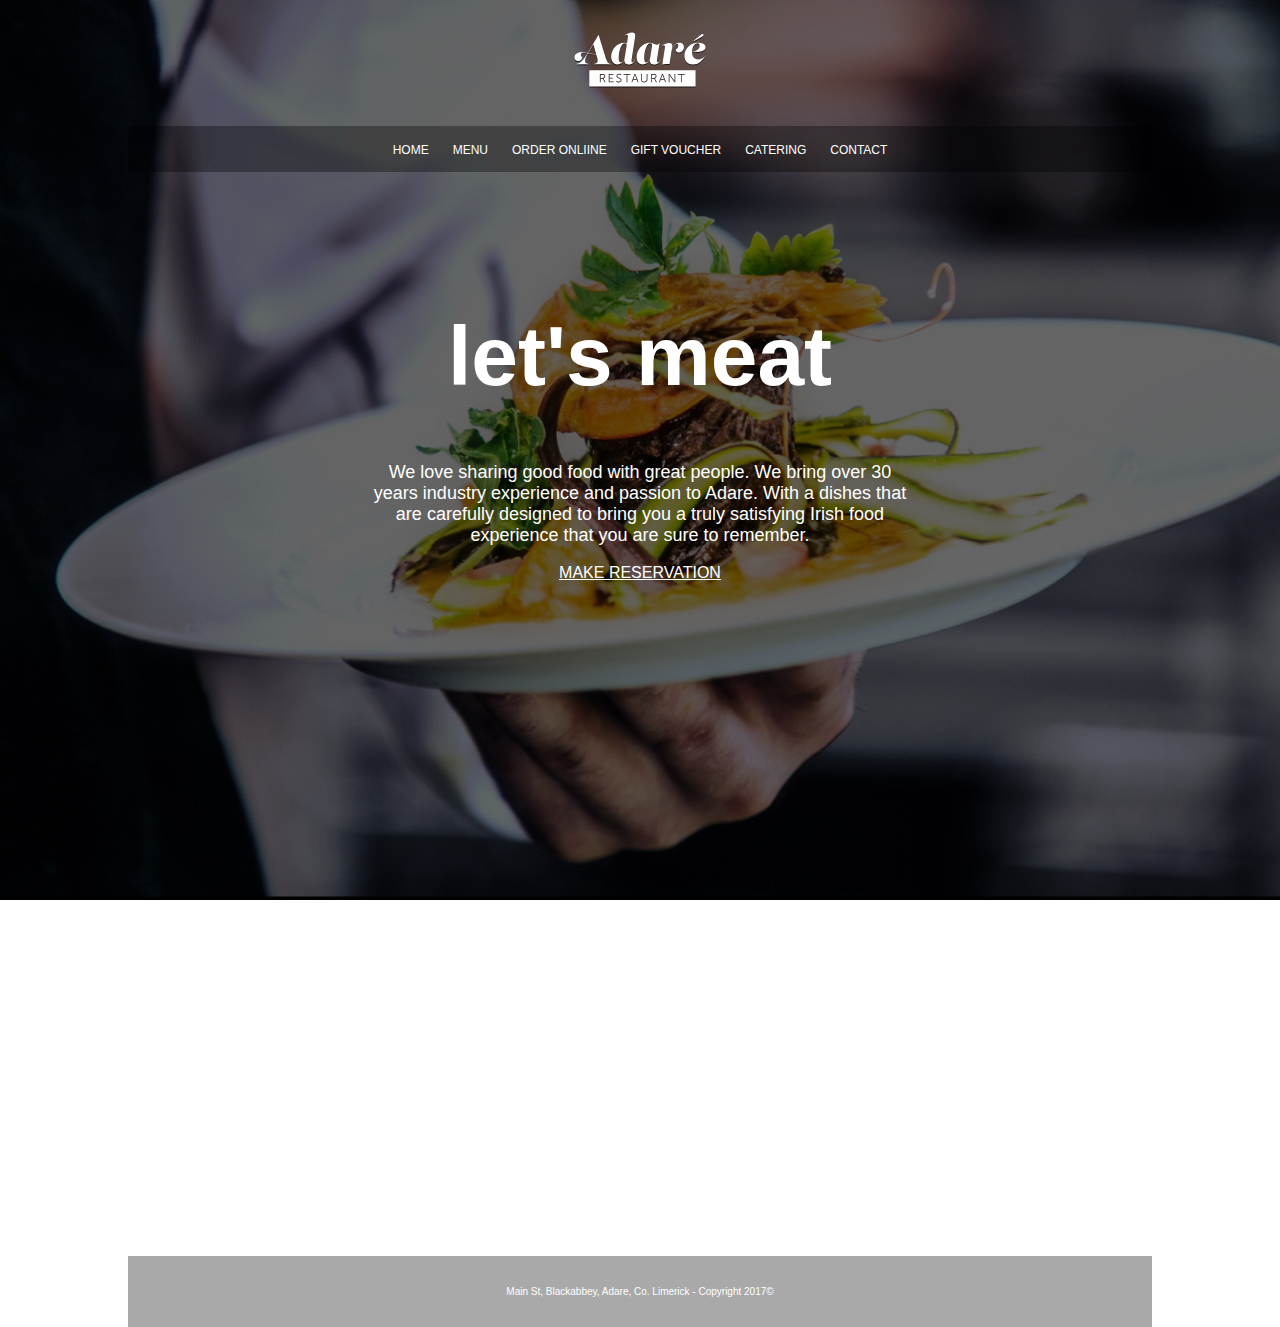
<file: Project 1/Index.html>
<!DOCTYPE html>
<html lang="en">

<head>
    <meta charset="UTF-8">
    <meta name="viewport" content="width=device-width, initial-scale=1.0">
    <title>Adare Restaurant</title>
    <link rel="stylesheet" href="Styles.css">
</head>

<body>
    <div class="container">
        <header>
            <img src="./images/logo-adare-restaurant.png" alt="logo for adare restaurant">
        </header>
        <nav>
            <a href="#">HOME</a>
            <a href="#">MENU</a>
            <a href="#">ORDER ONLIINE</a>
            <a href="#">GIFT VOUCHER</a>
            <a href="#">CATERING</a>
            <a href="#">CONTACT</a>
        </nav>
        <main>
            <h1>let's meat</h1>
            <p>
                We love sharing good food with great people. We bring over 30 years industry experience and passion to
                Adare. With a dishes that are carefully designed to bring you a truly satisfying Irish food experience
                that you are sure to remember.
            </p>
            <a href="mailto:testmail@gmail.com?Subject=Reservation">
               MAKE RESERVATION
            </a>
        </main>
        <section class="maps">
            <iframe src="https://www.google.com/maps/embed?pb=!1m18!1m12!1m3!1d9702.1426044257!2d-8.804191351676451!3d52.55992382197096!2m3!1f0!2f0!3f0!3m2!1i1024!2i768!4f13.1!3m3!1m2!1s0x485b460e31a2395b%3A0xa00c7a99731a450!2sAdare%2C+Co.+Limerick!5e0!3m2!1sen!2sie!4v1556107744605!5m2!1sen!2sie" width="1024" height="500" frameborder="0" style="border:0" allowfullscreen></iframe>
        </section>
        
        <footer>
            <p>
                Main St, Blackabbey, Adare, Co. Limerick - Copyright 2017©
            </p>
        </footer>
    </div>

</body>

</html>
</file>
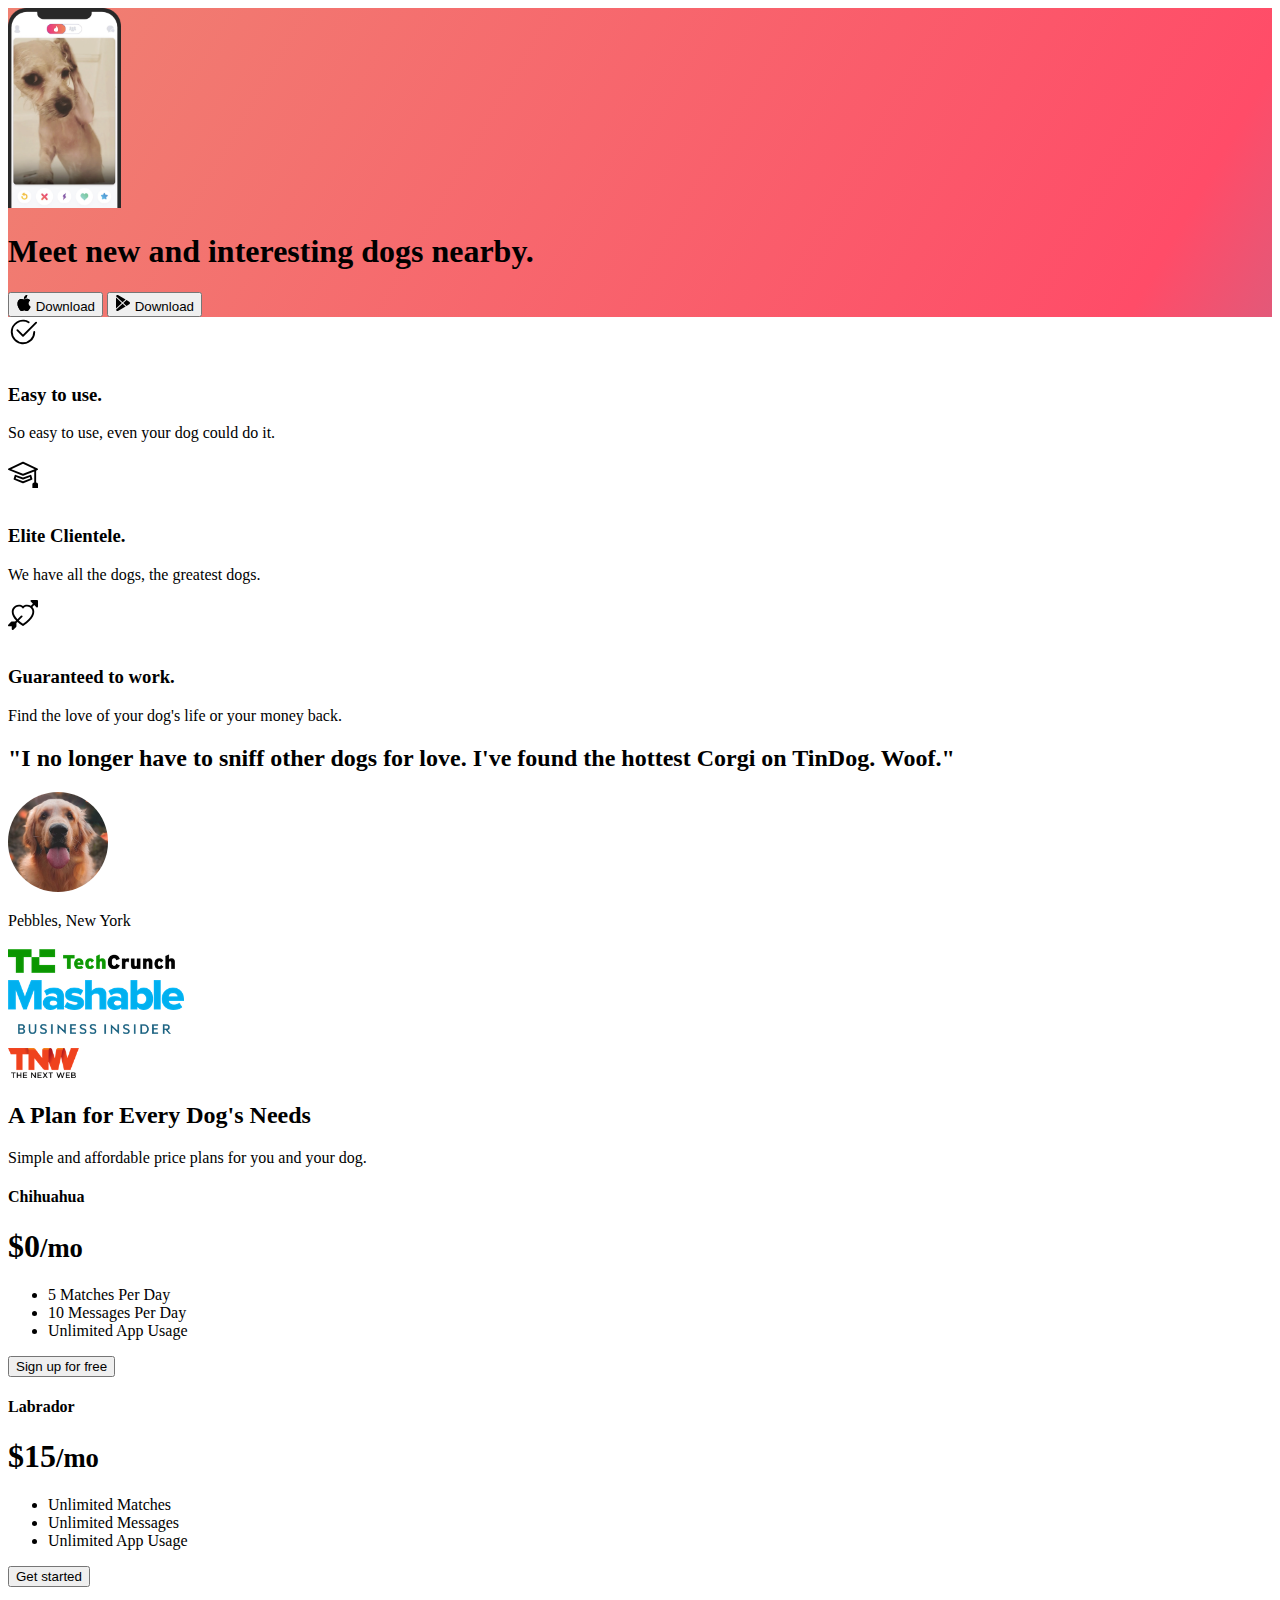
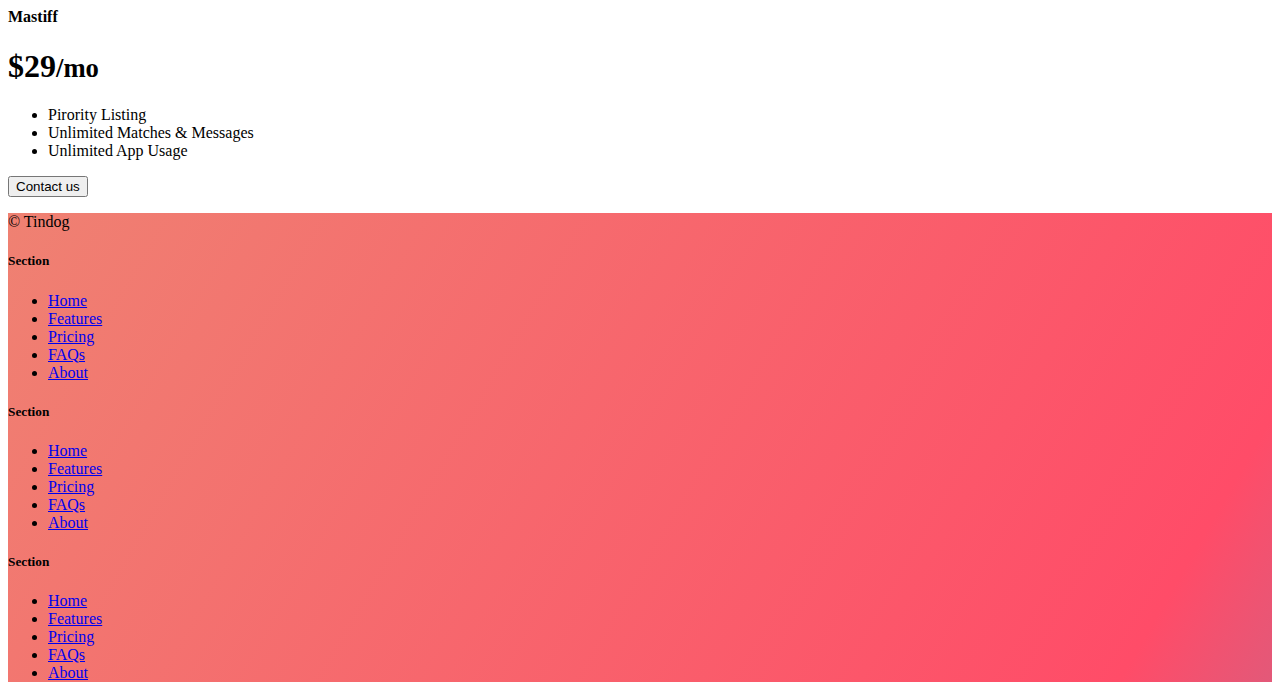
<file: 11.3 TinDog Project/solution.html>
<!DOCTYPE html>
<html lang="en">

<head>
  <meta charset="UTF-8">
  <meta name="viewport" content="width=device-width, initial-scale=1.0">
  <title>TinDog</title>
  <link href="https://cdn.jsdelivr.net/npm/bootstrap@5.3.0-alpha3/dist/css/bootstrap.min.css" rel="stylesheet"
    integrity="sha384-KK94CHFLLe+nY2dmCWGMq91rCGa5gtU4mk92HdvYe+M/SXH301p5ILy+dN9+nJOZ" crossorigin="anonymous">
  <link rel="stylesheet" href="./css/solution.css">
</head>

<body>


  <!-- Title -->
  <section id="title" class="gradient-background">

    <div class="container col-xxl-8 px-4 pt-5">
      <div class="row flex-lg-row-reverse align-items-center g-5 pt-5">
        <div class="col-10 col-sm-8 col-lg-6">
          <img src="./images/iphone.png" class="d-block mx-lg-auto img-fluid" alt="Bootstrap Themes" height="200"
            loading="lazy">
        </div>
        <div class="col-lg-6">
          <h1 class="display-5 fw-bold text-body-emphasis lh-1 mb-3">Meet new and interesting dogs nearby.</h1>

          <div class="d-grid gap-2 d-md-flex justify-content-md-start">
            <button type="button" class="btn btn-light btn-lg px-4 me-md-2"><svg xmlns="http://www.w3.org/2000/svg"
                width="16" height="16" fill="currentColor" class="bi bi-apple mb-1" viewBox="0 0 16 16">
                <path
                  d="M11.182.008C11.148-.03 9.923.023 8.857 1.18c-1.066 1.156-.902 2.482-.878 2.516.024.034 1.52.087 2.475-1.258.955-1.345.762-2.391.728-2.43Zm3.314 11.733c-.048-.096-2.325-1.234-2.113-3.422.212-2.189 1.675-2.789 1.698-2.854.023-.065-.597-.79-1.254-1.157a3.692 3.692 0 0 0-1.563-.434c-.108-.003-.483-.095-1.254.116-.508.139-1.653.589-1.968.607-.316.018-1.256-.522-2.267-.665-.647-.125-1.333.131-1.824.328-.49.196-1.422.754-2.074 2.237-.652 1.482-.311 3.83-.067 4.56.244.729.625 1.924 1.273 2.796.576.984 1.34 1.667 1.659 1.899.319.232 1.219.386 1.843.067.502-.308 1.408-.485 1.766-.472.357.013 1.061.154 1.782.539.571.197 1.111.115 1.652-.105.541-.221 1.324-1.059 2.238-2.758.347-.79.505-1.217.473-1.282Z" />
                <path
                  d="M11.182.008C11.148-.03 9.923.023 8.857 1.18c-1.066 1.156-.902 2.482-.878 2.516.024.034 1.52.087 2.475-1.258.955-1.345.762-2.391.728-2.43Zm3.314 11.733c-.048-.096-2.325-1.234-2.113-3.422.212-2.189 1.675-2.789 1.698-2.854.023-.065-.597-.79-1.254-1.157a3.692 3.692 0 0 0-1.563-.434c-.108-.003-.483-.095-1.254.116-.508.139-1.653.589-1.968.607-.316.018-1.256-.522-2.267-.665-.647-.125-1.333.131-1.824.328-.49.196-1.422.754-2.074 2.237-.652 1.482-.311 3.83-.067 4.56.244.729.625 1.924 1.273 2.796.576.984 1.34 1.667 1.659 1.899.319.232 1.219.386 1.843.067.502-.308 1.408-.485 1.766-.472.357.013 1.061.154 1.782.539.571.197 1.111.115 1.652-.105.541-.221 1.324-1.059 2.238-2.758.347-.79.505-1.217.473-1.282Z" />
              </svg> Download</button>
            <button type="button" class="btn btn-outline-light btn-lg px-4"><svg xmlns="http://www.w3.org/2000/svg"
                width="16" height="16" fill="currentColor" class="bi bi-google-play mb-1" viewBox="0 0 16 16">
                <path
                  d="M14.222 9.374c1.037-.61 1.037-2.137 0-2.748L11.528 5.04 8.32 8l3.207 2.96 2.694-1.586Zm-3.595 2.116L7.583 8.68 1.03 14.73c.201 1.029 1.36 1.61 2.303 1.055l7.294-4.295ZM1 13.396V2.603L6.846 8 1 13.396ZM1.03 1.27l6.553 6.05 3.044-2.81L3.333.215C2.39-.341 1.231.24 1.03 1.27Z" />
              </svg> Download</button>
          </div>
        </div>
      </div>
    </div>
  </section>
  <!-- Features -->
  <section id="features">
    <div class="container mt-5">
      <div class="row g-4 py-5 row-cols-1 row-cols-lg-3">
        <div class="col d-flex align-items-start">
          <div
            class="icon-square text-body-emphasis bg-body-secondary d-inline-flex align-items-center justify-content-center fs-4 flex-shrink-0 me-3">
            <svg xmlns="http://www.w3.org/2000/svg" height="30" fill="currentColor" class="bi bi-check2-circle"
              viewBox="0 0 16 16">
              <path
                d="M2.5 8a5.5 5.5 0 0 1 8.25-4.764.5.5 0 0 0 .5-.866A6.5 6.5 0 1 0 14.5 8a.5.5 0 0 0-1 0 5.5 5.5 0 1 1-11 0z" />
              <path
                d="M15.354 3.354a.5.5 0 0 0-.708-.708L8 9.293 5.354 6.646a.5.5 0 1 0-.708.708l3 3a.5.5 0 0 0 .708 0l7-7z" />
            </svg>
          </div>
          <div>
            <h3 class="fs-2">Easy to use.</h3>
            <p>So easy to use, even your dog could do it.</p>

          </div>
        </div>
        <div class="col d-flex align-items-start">
          <div
            class="icon-square text-body-emphasis bg-body-secondary d-inline-flex align-items-center justify-content-center fs-4 flex-shrink-0 me-3">
            <svg xmlns="http://www.w3.org/2000/svg" height="30" fill="currentColor" class="bi bi-mortarboard"
              viewBox="0 0 16 16">
              <path
                d="M8.211 2.047a.5.5 0 0 0-.422 0l-7.5 3.5a.5.5 0 0 0 .025.917l7.5 3a.5.5 0 0 0 .372 0L14 7.14V13a1 1 0 0 0-1 1v2h3v-2a1 1 0 0 0-1-1V6.739l.686-.275a.5.5 0 0 0 .025-.917l-7.5-3.5ZM8 8.46 1.758 5.965 8 3.052l6.242 2.913L8 8.46Z" />
              <path
                d="M4.176 9.032a.5.5 0 0 0-.656.327l-.5 1.7a.5.5 0 0 0 .294.605l4.5 1.8a.5.5 0 0 0 .372 0l4.5-1.8a.5.5 0 0 0 .294-.605l-.5-1.7a.5.5 0 0 0-.656-.327L8 10.466 4.176 9.032Zm-.068 1.873.22-.748 3.496 1.311a.5.5 0 0 0 .352 0l3.496-1.311.22.748L8 12.46l-3.892-1.556Z" />
            </svg>
          </div>
          <div>
            <h3 class="fs-2">Elite Clientele.</h3>
            <p>We have all the dogs, the greatest dogs.</p>

          </div>
        </div>
        <div class="col d-flex align-items-start">
          <div
            class="icon-square text-body-emphasis bg-body-secondary d-inline-flex align-items-center justify-content-center fs-4 flex-shrink-0 me-3">
            <svg xmlns="http://www.w3.org/2000/svg" height="30" fill="currentColor" class="bi bi-arrow-through-heart"
              viewBox="0 0 16 16">
              <path fill-rule="evenodd"
                d="M2.854 15.854A.5.5 0 0 1 2 15.5V14H.5a.5.5 0 0 1-.354-.854l1.5-1.5A.5.5 0 0 1 2 11.5h1.793l.53-.53c-.771-.802-1.328-1.58-1.704-2.32-.798-1.575-.775-2.996-.213-4.092C3.426 2.565 6.18 1.809 8 3.233c1.25-.98 2.944-.928 4.212-.152L13.292 2 12.147.854A.5.5 0 0 1 12.5 0h3a.5.5 0 0 1 .5.5v3a.5.5 0 0 1-.854.354L14 2.707l-1.006 1.006c.236.248.44.531.6.845.562 1.096.585 2.517-.213 4.092-.793 1.563-2.395 3.288-5.105 5.08L8 13.912l-.276-.182a21.86 21.86 0 0 1-2.685-2.062l-.539.54V14a.5.5 0 0 1-.146.354l-1.5 1.5Zm2.893-4.894A20.419 20.419 0 0 0 8 12.71c2.456-1.666 3.827-3.207 4.489-4.512.679-1.34.607-2.42.215-3.185-.817-1.595-3.087-2.054-4.346-.761L8 4.62l-.358-.368c-1.259-1.293-3.53-.834-4.346.761-.392.766-.464 1.845.215 3.185.323.636.815 1.33 1.519 2.065l1.866-1.867a.5.5 0 1 1 .708.708L5.747 10.96Z" />
            </svg>
          </div>
          <div>
            <h3 class="fs-2">Guaranteed to work.</h3>
            <p>Find the love of your dog's life or your money back.</p>

          </div>
        </div>
      </div>
    </div>
  </section>
  <!-- Testimonial -->
  <section id="testimonial">
    <div class="my-5">
      <div class="p-5 text-center bg-body-tertiary">
        <div class="container py-5">
          <h2 class="text-body-emphasis">"I no longer have to sniff other dogs for love. I've found the hottest Corgi on
            TinDog. Woof."</h2>
          <img class="profile-img mt-5" src="./images/dog-img.jpg" alt="dog image">
          <p class="col-lg-8 mx-auto lead mt-2">
            Pebbles, New York
          </p>
        </div>

        <div class="container">
          <div class="row">
            <div class="col-lg-3 col-sm-12">
              <img src="./images/techcrunch.png" alt="techcrunch" height="30">
            </div>
            <div class="col-lg-3 col-sm-12">
              <img src="./images/mashable.png" alt="mashable" height="30">
            </div>
            <div class="col-lg-3 col-sm-12">
              <img src="./images/bizinsider.png" alt="bizinsider" height="30">
            </div>
            <div class="col-lg-3 col-sm-12">
              <img src="./images/tnw.png" alt="tnw" height="30">
            </div>
          </div>
        </div>
      </div>
    </div>
  </section>
  <!-- Pricing -->
  <section id="pricing">
    <div class="container">
      <div class="pricing-header p-3 pb-md-4 mx-auto text-center">
        <h2 class="display-4 fw-normal">A Plan for Every Dog's Needs</h2>
        <p class="fs-5 text-body-secondary">Simple and affordable price plans for you and your dog.
      </div>
      <div class="row row-cols-1 row-cols-md-3 mb-3 text-center">
        <div class="col">
          <div class="card mb-4 rounded-3 shadow-sm">
            <div class="card-header py-3">
              <h4 class="my-0 fw-normal">Chihuahua</h4>
            </div>
            <div class="card-body">
              <h1 class="card-title pricing-card-title">$0<small class="text-body-secondary fw-light">/mo</small></h1>
              <ul class="list-unstyled mt-3 mb-4">
                <li>5 Matches Per Day</li>
                <li>10 Messages Per Day</li>
                <li>Unlimited App Usage</li>
              </ul>
              <button type="button" class="w-100 btn btn-lg btn-outline-dark">Sign up for free</button>
            </div>
          </div>
        </div>
        <div class="col">
          <div class="card mb-4 rounded-3 shadow-sm">
            <div class="card-header py-3">
              <h4 class="my-0 fw-normal">Labrador</h4>
            </div>
            <div class="card-body">
              <h1 class="card-title pricing-card-title">$15<small class="text-body-secondary fw-light">/mo</small></h1>
              <ul class="list-unstyled mt-3 mb-4">
                <li>Unlimited Matches</li>
                <li>Unlimited Messages</li>
                <li>Unlimited App Usage</li>
              </ul>
              <button type="button" class="w-100 btn btn-lg btn-dark">Get started</button>
            </div>
          </div>
        </div>
        <div class="col">
          <div class="card mb-4 rounded-3 shadow-sm border-dark">
            <div class="card-header py-3 text-bg-dark border-dark">
              <h4 class="my-0 fw-normal">Mastiff</h4>
            </div>
            <div class="card-body">
              <h1 class="card-title pricing-card-title">$29<small class="text-body-secondary fw-light">/mo</small></h1>
              <ul class="list-unstyled mt-3 mb-4">
                <li>Pirority Listing</li>
                <li>Unlimited Matches & Messages</li>
                <li>Unlimited App Usage</li>
              </ul>
              <button type="button" class="w-100 btn btn-lg btn-dark">Contact us</button>
            </div>
          </div>
        </div>
      </div>
    </div>
  </section>
  <!-- Footer -->
  <section id="contact" class="gradient-background">
    <div class="container ">
      <footer class="row row-cols-1 row-cols-sm-2 row-cols-md-5 py-5 mt-5 border-top">
        <div class="col mb-3">

          <p class="text-body-secondary">© Tindog</p>
        </div>

        <div class="col mb-3">

        </div>

        <div class="col mb-3">
          <h5>Section</h5>
          <ul class="nav flex-column">
            <li class="nav-item mb-2"><a href="#" class="nav-link p-0 text-body-secondary">Home</a></li>
            <li class="nav-item mb-2"><a href="#" class="nav-link p-0 text-body-secondary">Features</a></li>
            <li class="nav-item mb-2"><a href="#" class="nav-link p-0 text-body-secondary">Pricing</a></li>
            <li class="nav-item mb-2"><a href="#" class="nav-link p-0 text-body-secondary">FAQs</a></li>
            <li class="nav-item mb-2"><a href="#" class="nav-link p-0 text-body-secondary">About</a></li>
          </ul>
        </div>

        <div class="col mb-3">
          <h5>Section</h5>
          <ul class="nav flex-column">
            <li class="nav-item mb-2"><a href="#" class="nav-link p-0 text-body-secondary">Home</a></li>
            <li class="nav-item mb-2"><a href="#" class="nav-link p-0 text-body-secondary">Features</a></li>
            <li class="nav-item mb-2"><a href="#" class="nav-link p-0 text-body-secondary">Pricing</a></li>
            <li class="nav-item mb-2"><a href="#" class="nav-link p-0 text-body-secondary">FAQs</a></li>
            <li class="nav-item mb-2"><a href="#" class="nav-link p-0 text-body-secondary">About</a></li>
          </ul>
        </div>

        <div class="col mb-3">
          <h5>Section</h5>
          <ul class="nav flex-column">
            <li class="nav-item mb-2"><a href="#" class="nav-link p-0 text-body-secondary">Home</a></li>
            <li class="nav-item mb-2"><a href="#" class="nav-link p-0 text-body-secondary">Features</a></li>
            <li class="nav-item mb-2"><a href="#" class="nav-link p-0 text-body-secondary">Pricing</a></li>
            <li class="nav-item mb-2"><a href="#" class="nav-link p-0 text-body-secondary">FAQs</a></li>
            <li class="nav-item mb-2"><a href="#" class="nav-link p-0 text-body-secondary">About</a></li>
          </ul>
        </div>
      </footer>
    </div>
  </section>
</body>

</html>
</file>
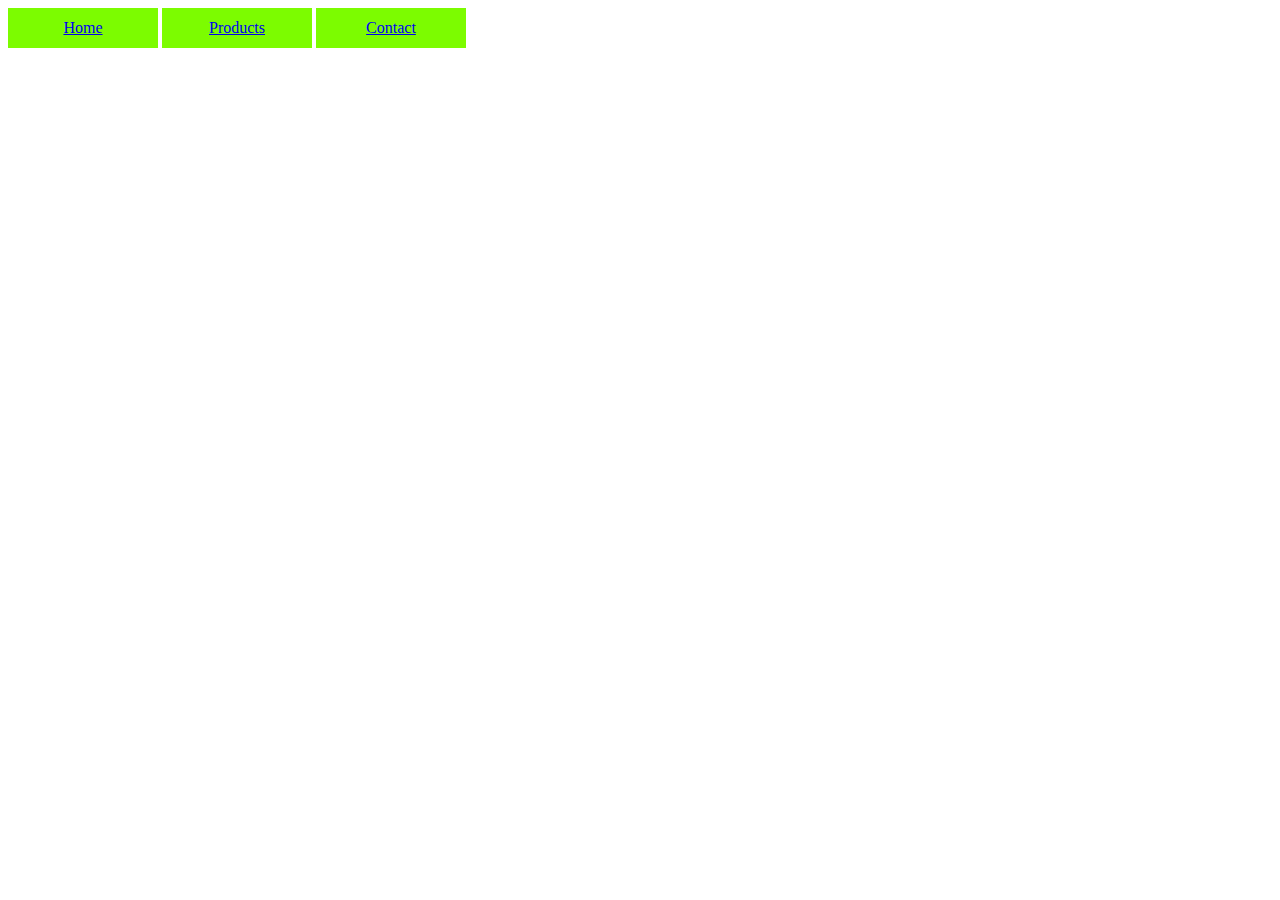
<file: Project 2/drop-down-css.html>
<!DOCTYPE html>
<html lang="en">
<head>
    <meta charset="UTF-8">
    <meta http-equiv="X-UA-Compatible" content="IE=edge">
    <meta name="viewport" content="width=device-width, initial-scale=1.0">
    <title>Document</title>
    <link rel="stylesheet" href="drop-down-css.css">
</head>
<body>
    <div class="navbutton">
        <a href="#">Home</a>
    </div>
    <div class="navbutton">
        <a href="#">Products</a>
        <div class="dropdown-box">
            <div class="navbutton">
                <a href="#">Item 1</a>
            </div>
            <div class="navbutton">
                <a href="#">Item 2</a>
            </div>
            <div class="navbutton">
                <a href="#">Item 3</a>
            </div>         
        </div>
    </div>
    <div class="navbutton">
        <a href="#">Contact</a>
    </div>
</body>
</html>
</file>
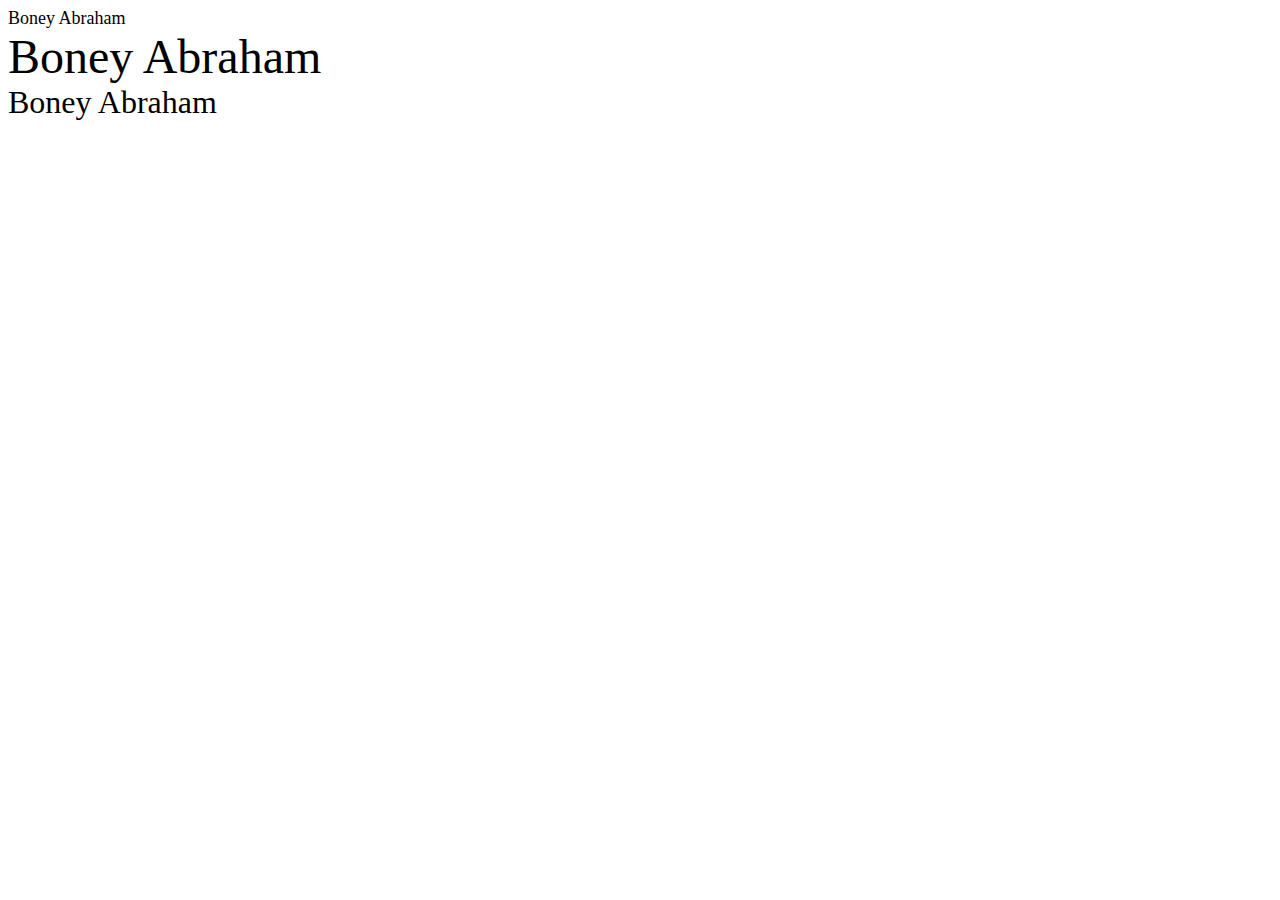
<file: Project 2/fontcraziness.html>
<!DOCTYPE html>
<html lang="en">
<head>
    <meta charset="UTF-8">
    <meta http-equiv="X-UA-Compatible" content="IE=edge">
    <meta name="viewport" content="width=device-width, initial-scale=1.0">
    <title>Document</title>
    <style>
        .badsize{font-size: 18px;}
        .goodsize{font-size: 3rem;}
        .mybox{font-size: 2em;}
    </style>
</head>
<body>
    <div class="badsize">Boney Abraham</div>
    <div class="goodsize">Boney Abraham</div>
    <div class="mybox">Boney Abraham</div>
</body>
</html>
</file>
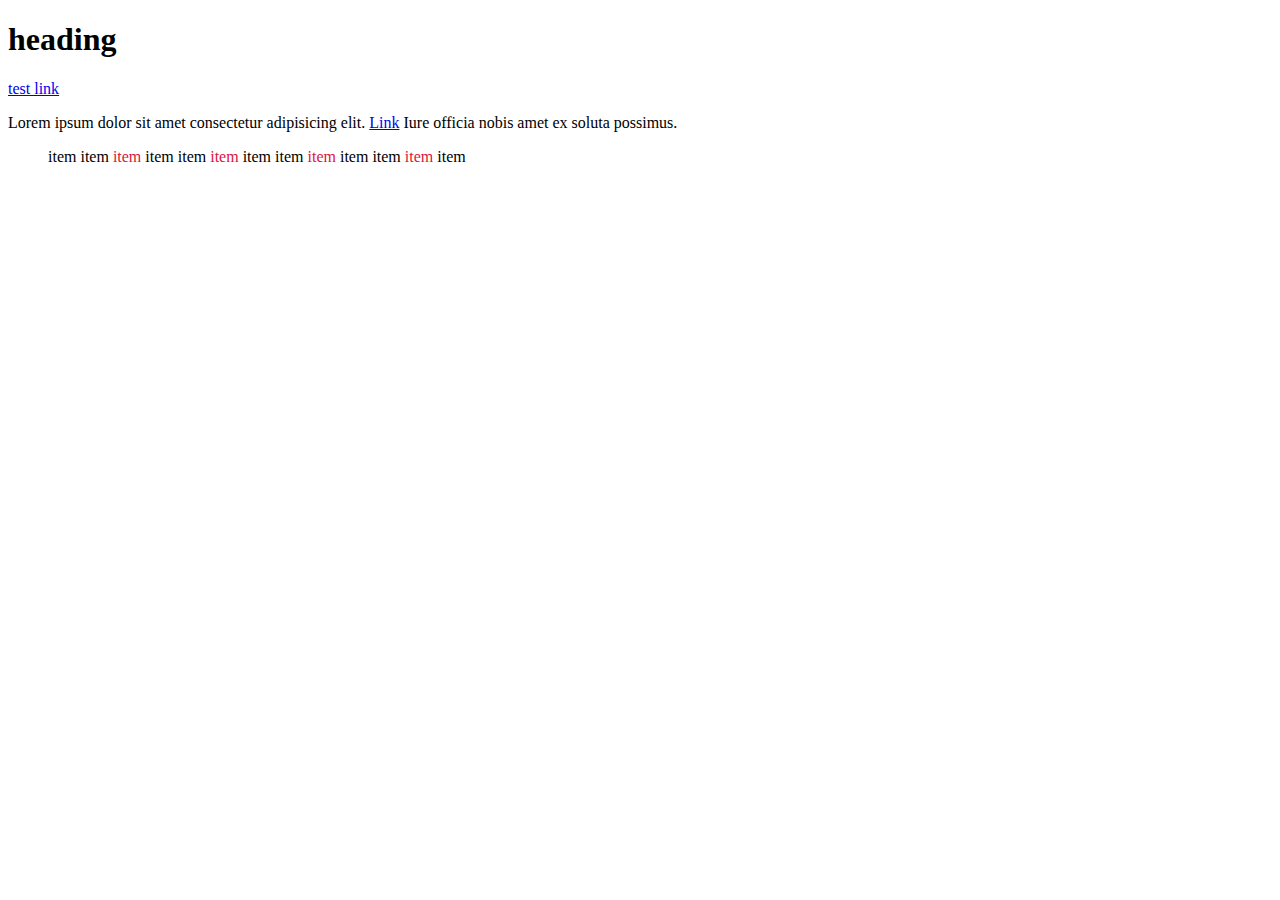
<file: Project 2/samplepage.html>
<!DOCTYPE html>
<html lang="en">
<head>
    <meta charset="UTF-8">
    <meta name="viewport" content="width=device-width, initial-scale=1.0">
    <title>Document</title>
    <style>
        a{margin-bottom: 20px; padding-top: 30px;}
        li{
            display: inline-block;
        }
        li:nth-child(3n){
            color :crimson;
        }

    </style>
</head>
<body>
    <h1>heading</h1>
    <a href="#"> test link</a>
    <p>Lorem ipsum dolor sit amet consectetur adipisicing elit. <a href="#">Link</a> Iure officia nobis amet ex soluta possimus.</p>
    <ul>
        <li>item</li>
        <li>item</li>
        <li>item</li>
        <li>item</li>
        <li>item</li>
        <li>item</li>
        <li>item</li>
        <li>item</li>
        <li>item</li>
        <li>item</li>
        <li>item</li>
        <li>item</li>
        <li>item</li>

    </ul>
</body>
</html>
</file>
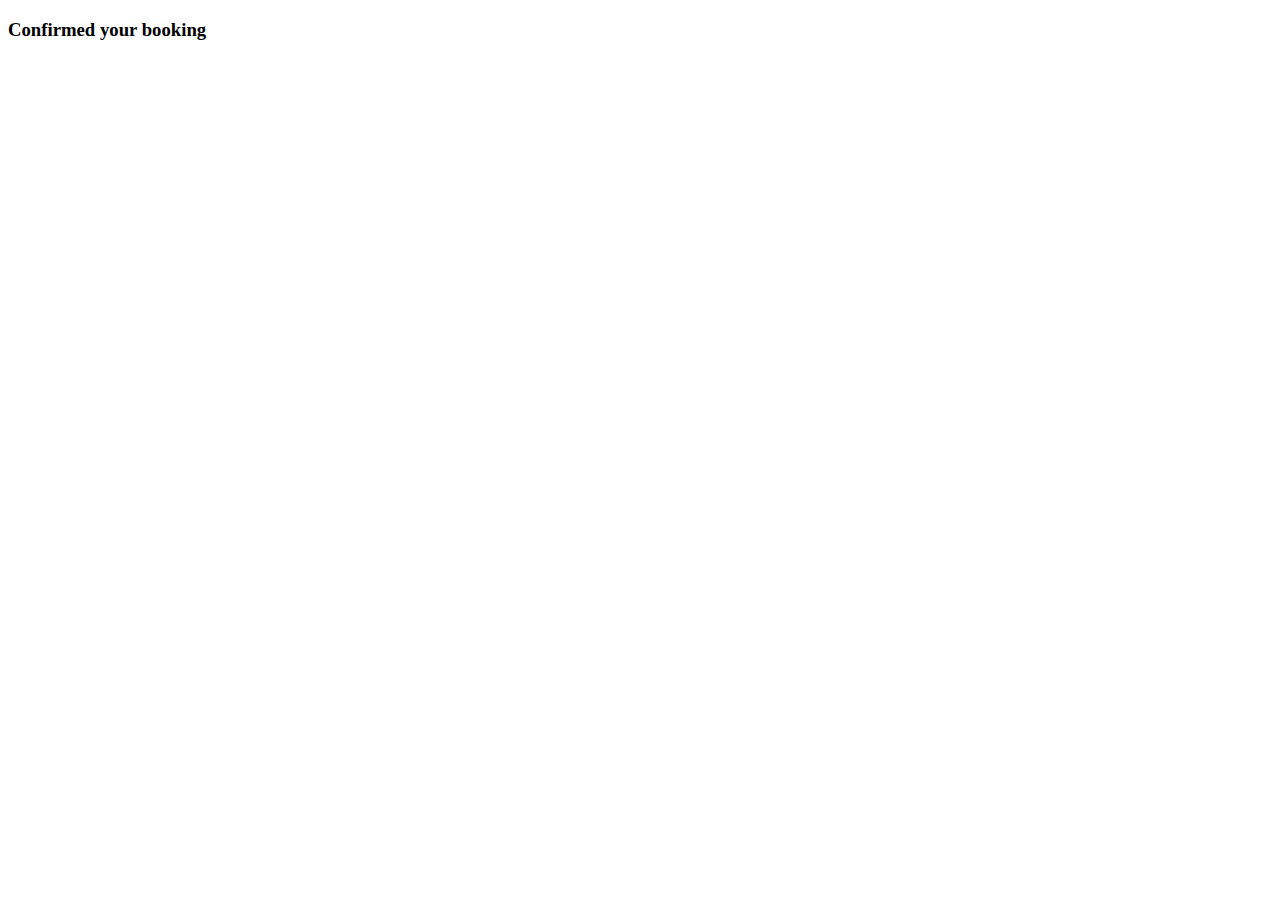
<file: Project 2/testpage.html>
<!DOCTYPE html>
<html lang="en">
<head>
    <meta charset="UTF-8">
    <meta name="viewport" content="width=device-width, initial-scale=1.0">
    <title>Document</title>
</head>
<body>
    <h3>Confirmed your booking</h3>
</body>
</html>
</file>
<file: Project 1/Styles.css>
html {
    height: 100%;
}

body {
    background-image: url(images/background-adare-restaurant.jpg);
    background-repeat: no-repeat;
    background-size: cover;
    background-position: center;
}

.container {
    margin-left: auto;
    margin-right: auto;
    width: 1024px;
}

header {
    height: 118px;
    text-align: center;
}

nav {
    background-color: rgba(0, 0, 0, 0.338);
    text-align: center;
    padding: 14px 0 14px 0;
}

main {
    height: 400px;
    text-align: center;
    padding-top: 80px;
    padding-left: 240px;
    padding-right: 240px;

}

footer {
    background-color: rgba(0, 0, 0, 0.338);
    padding-top: 20px;
    padding-bottom: 20px;
}

h1 {
    font-size: 84px;
    font-family: Arial, Helvetica, sans-serif;
    color: white;
}

p {
    font-size: 18px;
    font-family: Arial, Helvetica, sans-serif;
    color: white;
}

a {
    color: white;
    font-family: Arial, Helvetica, sans-serif;
}

nav a {
    text-decoration: none;
    font-size: 12px;
    padding-left: 10px;
    padding-right: 10px;
}
footer p{
    font-size: 10px;
    text-align: center;
}
.maps{
    padding-bottom: 100px;
}
</file>
<file: 11.3 TinDog Project/css/solution.css>
.gradient-background {
  background: linear-gradient(300deg, #00bfff, #ff4c68, #ef8172);
  background-size: 180% 180%;
  animation: gradient-animation 18s ease infinite;
}

@keyframes gradient-animation {
  0% {
    background-position: 0% 50%;
  }
  50% {
    background-position: 100% 50%;
  }
  100% {
    background-position: 0% 50%;
  }
}

.icon-square {
  width: 3rem;
  height: 3rem;
  border-radius: 0.75rem;
}

.profile-img {
  border-radius: 50%;
  height: 100px;
}
</file>
<file: Project 2/drop-down-css.css>
.navbutton{
    background-color: lawngreen;
    padding: 11px 25px;
    width: 100px;
    text-align: center;
    display: inline-block;
    position: relative;
    z-index: 99;
}
.dropdown-box{
    display: none;
    position: absolute;
}
.navbutton:hover .dropdown-box{
    display: block;
    padding-top: 20px;
    margin-left: -30px;
}
.dropdown-box .navbutton{
    background-color: lightpink;
}
.dropdown-box .navbutton:hover{
    background-color: lightsalmon;
}
</file>
